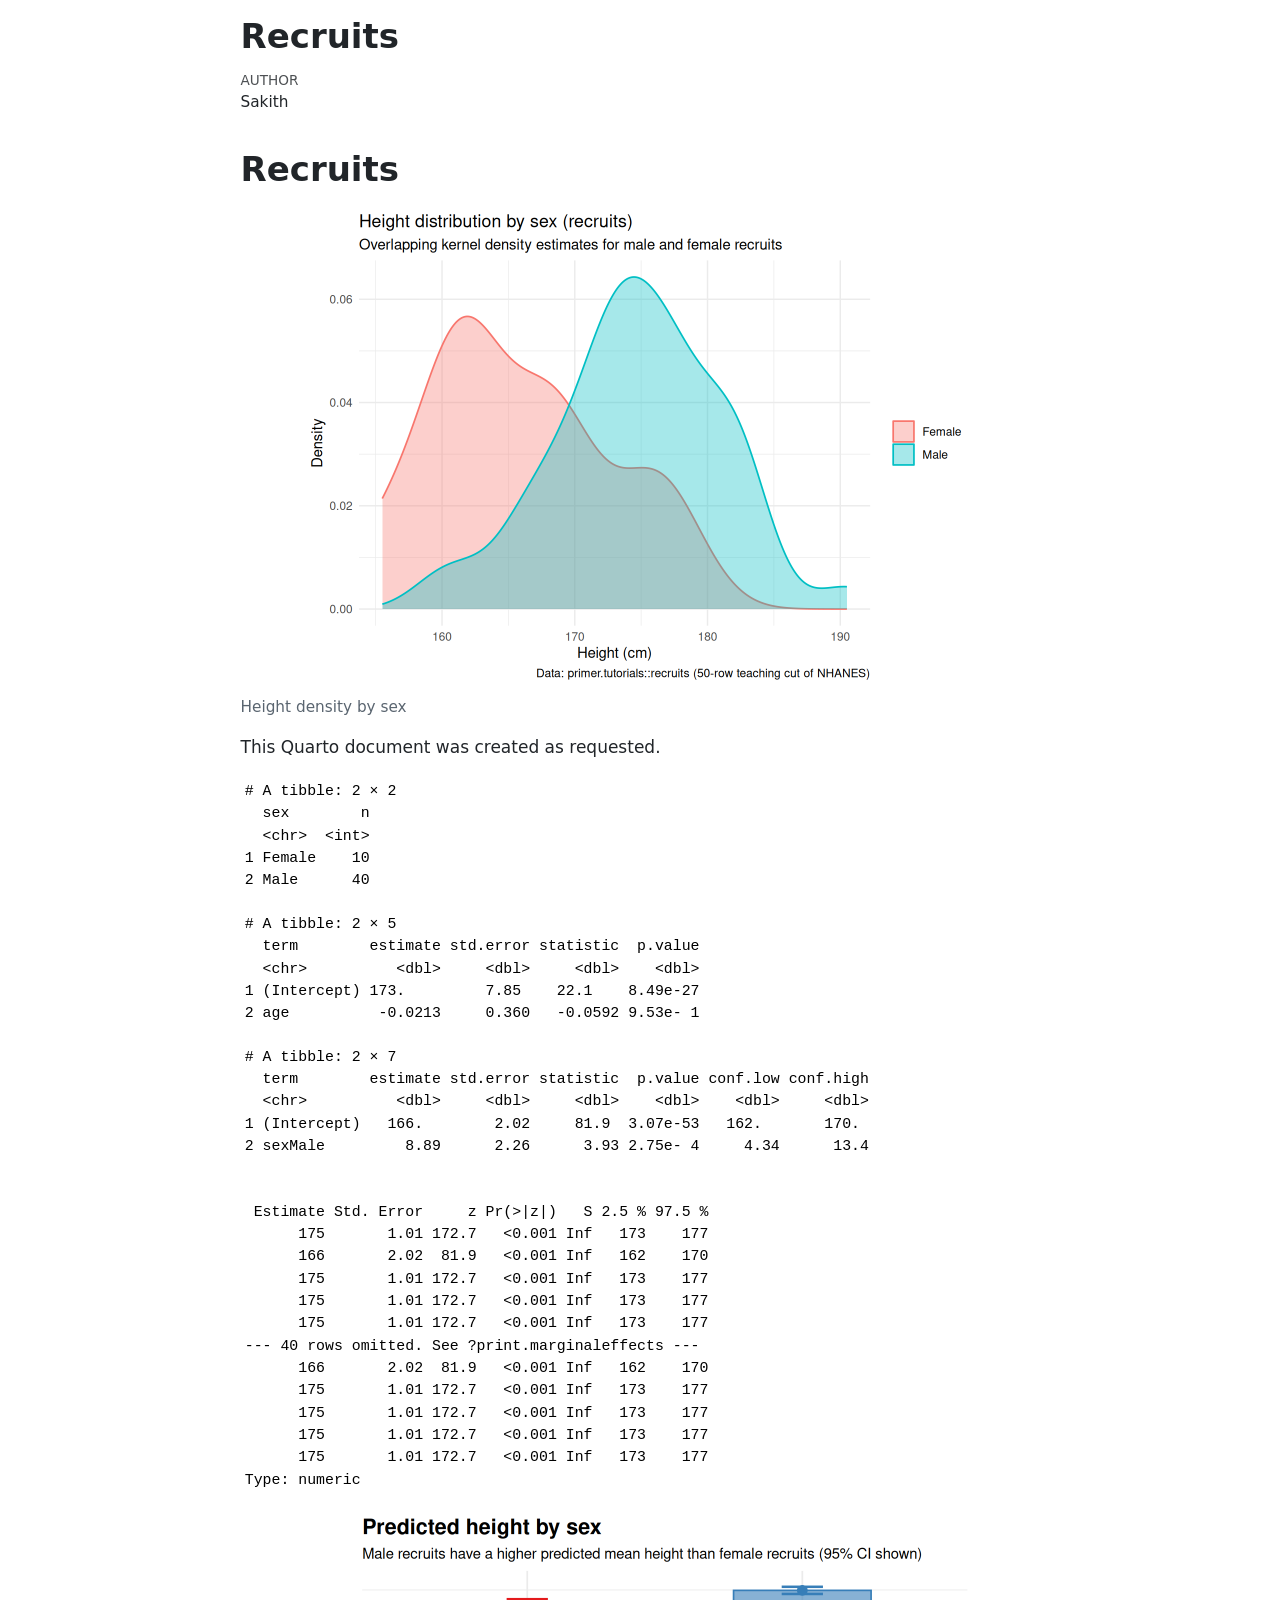
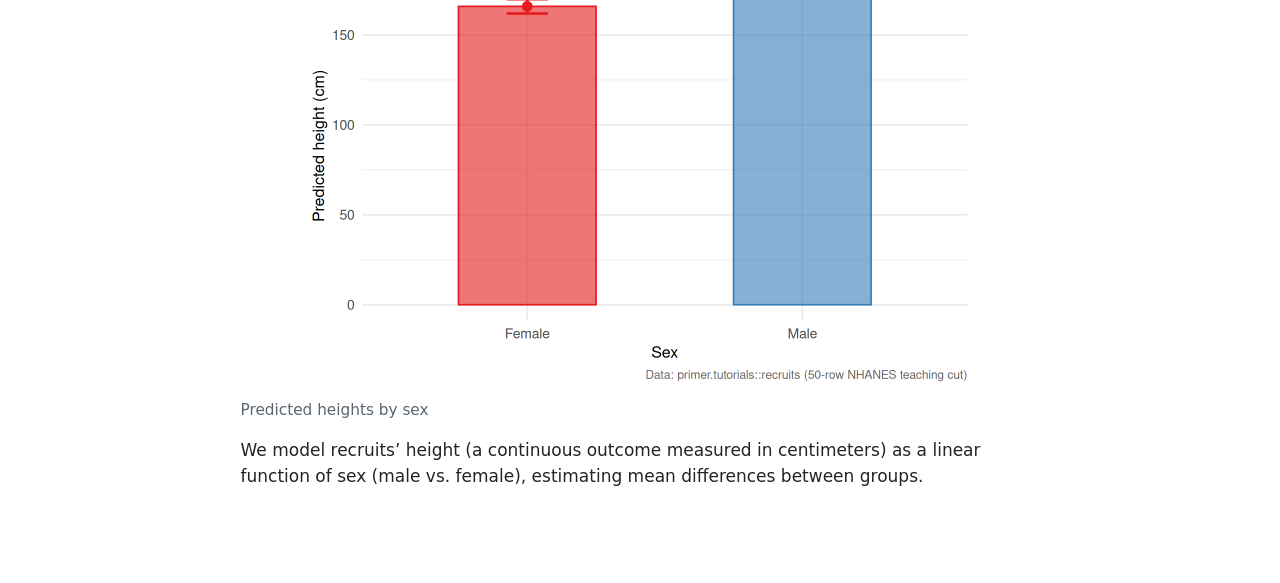
<file: docs/index.html>
<!DOCTYPE html>
<html xmlns="http://www.w3.org/1999/xhtml" lang="en" xml:lang="en"><head>

<meta charset="utf-8">
<meta name="generator" content="quarto-1.9.38">

<meta name="viewport" content="width=device-width, initial-scale=1.0, user-scalable=yes">

<meta name="author" content="Sakith">

<title>Recruits</title>
<style>
/* Default styles provided by pandoc.
** See https://pandoc.org/MANUAL.html#variables-for-html for config info.
*/
code{white-space: pre-wrap;}
span.smallcaps{font-variant: small-caps;}
div.columns{display: flex; gap: min(4vw, 1.5em);}
div.column{flex: auto; overflow-x: auto;}
div.hanging-indent{margin-left: 1.5em; text-indent: -1.5em;}
ul.task-list{list-style: none;}
ul.task-list li input[type="checkbox"] {
  width: 0.8em;
  margin: 0 0.8em 0.2em -1em; /* quarto-specific, see https://github.com/quarto-dev/quarto-cli/issues/4556 */ 
  vertical-align: middle;
}
</style>


<script src="analysis_files/libs/clipboard/clipboard.min.js"></script>
<script src="analysis_files/libs/quarto-html/quarto.js" type="module"></script>
<script src="analysis_files/libs/quarto-html/tabsets/tabsets.js" type="module"></script>
<script src="analysis_files/libs/quarto-html/popper.min.js"></script>
<script src="analysis_files/libs/quarto-html/tippy.umd.min.js"></script>
<script src="analysis_files/libs/quarto-html/anchor.min.js"></script>
<link href="analysis_files/libs/quarto-html/tippy.css" rel="stylesheet">
<link href="analysis_files/libs/quarto-html/quarto-syntax-highlighting-15634bcf2e68342d4ad2dfa704d543f6.css" rel="stylesheet" id="quarto-text-highlighting-styles">
<script src="analysis_files/libs/bootstrap/bootstrap.min.js"></script>
<link href="analysis_files/libs/bootstrap/bootstrap-icons.css" rel="stylesheet">
<link href="analysis_files/libs/bootstrap/bootstrap-d98dba2cf35ad7041ed06fceafbec85e.min.css" rel="stylesheet" append-hash="true" id="quarto-bootstrap" data-mode="light">


</head>

<body class="fullcontent quarto-light">

<div id="quarto-content" class="page-columns page-rows-contents page-layout-article">

<main class="content" id="quarto-document-content">

<header id="title-block-header" class="quarto-title-block default">
<div class="quarto-title">
<h1 class="title">Recruits</h1>
</div>



<div class="quarto-title-meta">

    <div>
    <div class="quarto-title-meta-heading">Author</div>
    <div class="quarto-title-meta-contents">
             <p>Sakith </p>
          </div>
  </div>
    
  
    
  </div>
  


</header>


<section id="recruits" class="level1">
<h1>Recruits</h1>
<div class="cell">
<div class="cell-output-display">
<div class="quarto-figure quarto-figure-center">
<figure class="figure">
<p><img src="analysis_files/figure-html/unnamed-chunk-2-1.png" class="img-fluid figure-img" width="672"></p>
<figcaption>Height density by sex</figcaption>
</figure>
</div>
</div>
</div>
<p>This Quarto document was created as requested.</p>
<div class="cell">
<div class="cell-output cell-output-stdout">
<pre><code># A tibble: 2 × 2
  sex        n
  &lt;chr&gt;  &lt;int&gt;
1 Female    10
2 Male      40</code></pre>
</div>
</div>
<div class="cell">
<div class="cell-output cell-output-stdout">
<pre><code># A tibble: 2 × 5
  term        estimate std.error statistic  p.value
  &lt;chr&gt;          &lt;dbl&gt;     &lt;dbl&gt;     &lt;dbl&gt;    &lt;dbl&gt;
1 (Intercept) 173.         7.85    22.1    8.49e-27
2 age          -0.0213     0.360   -0.0592 9.53e- 1</code></pre>
</div>
</div>
<div class="cell">
<div class="cell-output cell-output-stdout">
<pre><code># A tibble: 2 × 7
  term        estimate std.error statistic  p.value conf.low conf.high
  &lt;chr&gt;          &lt;dbl&gt;     &lt;dbl&gt;     &lt;dbl&gt;    &lt;dbl&gt;    &lt;dbl&gt;     &lt;dbl&gt;
1 (Intercept)   166.        2.02     81.9  3.07e-53   162.       170. 
2 sexMale         8.89      2.26      3.93 2.75e- 4     4.34      13.4</code></pre>
</div>
</div>
<div class="cell">
<div class="cell-output cell-output-stdout">
<pre><code>
 Estimate Std. Error     z Pr(&gt;|z|)   S 2.5 % 97.5 %
      175       1.01 172.7   &lt;0.001 Inf   173    177
      166       2.02  81.9   &lt;0.001 Inf   162    170
      175       1.01 172.7   &lt;0.001 Inf   173    177
      175       1.01 172.7   &lt;0.001 Inf   173    177
      175       1.01 172.7   &lt;0.001 Inf   173    177
--- 40 rows omitted. See ?print.marginaleffects ---
      166       2.02  81.9   &lt;0.001 Inf   162    170
      175       1.01 172.7   &lt;0.001 Inf   173    177
      175       1.01 172.7   &lt;0.001 Inf   173    177
      175       1.01 172.7   &lt;0.001 Inf   173    177
      175       1.01 172.7   &lt;0.001 Inf   173    177
Type: numeric</code></pre>
</div>
</div>
<div class="cell">
<div class="cell-output-display">
<div class="quarto-figure quarto-figure-center">
<figure class="figure">
<p><img src="analysis_files/figure-html/unnamed-chunk-4-1.png" class="img-fluid figure-img" width="672"></p>
<figcaption>Predicted heights by sex</figcaption>
</figure>
</div>
</div>
</div>
<p>We model recruits’ height (a continuous outcome measured in centimeters) as a linear function of sex (male vs.&nbsp;female), estimating mean differences between groups.</p>
</section>

</main>
<!-- /main column -->
<script id="quarto-html-after-body" type="application/javascript">
  window.document.addEventListener("DOMContentLoaded", function (event) {
    const icon = "";
    const anchorJS = new window.AnchorJS();
    anchorJS.options = {
      placement: 'right',
      icon: icon
    };
    anchorJS.add('.anchored');
    const isCodeAnnotation = (el) => {
      for (const clz of el.classList) {
        if (clz.startsWith('code-annotation-')) {                     
          return true;
        }
      }
      return false;
    }
    const onCopySuccess = function(e) {
      // button target
      const button = e.trigger;
      // don't keep focus
      button.blur();
      // flash "checked"
      button.classList.add('code-copy-button-checked');
      var currentTitle = button.getAttribute("title");
      button.setAttribute("title", "Copied!");
      let tooltip;
      if (window.bootstrap) {
        button.setAttribute("data-bs-toggle", "tooltip");
        button.setAttribute("data-bs-placement", "left");
        button.setAttribute("data-bs-title", "Copied!");
        tooltip = new bootstrap.Tooltip(button, 
          { trigger: "manual", 
            customClass: "code-copy-button-tooltip",
            offset: [0, -8]});
        tooltip.show();    
      }
      setTimeout(function() {
        if (tooltip) {
          tooltip.hide();
          button.removeAttribute("data-bs-title");
          button.removeAttribute("data-bs-toggle");
          button.removeAttribute("data-bs-placement");
        }
        button.setAttribute("title", currentTitle);
        button.classList.remove('code-copy-button-checked');
      }, 1000);
      // clear code selection
      e.clearSelection();
    }
    const getTextToCopy = function(trigger) {
      const outerScaffold = trigger.parentElement.cloneNode(true);
      const codeEl = outerScaffold.querySelector('code');
      for (const childEl of codeEl.children) {
        if (isCodeAnnotation(childEl)) {
          childEl.remove();
        }
      }
      return codeEl.innerText;
    }
    const clipboard = new window.ClipboardJS('.code-copy-button:not([data-in-quarto-modal])', {
      text: getTextToCopy
    });
    clipboard.on('success', onCopySuccess);
    if (window.document.getElementById('quarto-embedded-source-code-modal')) {
      const clipboardModal = new window.ClipboardJS('.code-copy-button[data-in-quarto-modal]', {
        text: getTextToCopy,
        container: window.document.getElementById('quarto-embedded-source-code-modal')
      });
      clipboardModal.on('success', onCopySuccess);
    }
      var localhostRegex = new RegExp(/^(?:http|https):\/\/localhost\:?[0-9]*\//);
      var mailtoRegex = new RegExp(/^mailto:/);
        var filterRegex = new RegExp('/' + window.location.host + '/');
      var isInternal = (href) => {
          return filterRegex.test(href) || localhostRegex.test(href) || mailtoRegex.test(href);
      }
      // Inspect non-navigation links and adorn them if external
     var links = window.document.querySelectorAll('a[href]:not(.nav-link):not(.navbar-brand):not(.toc-action):not(.sidebar-link):not(.sidebar-item-toggle):not(.pagination-link):not(.no-external):not([aria-hidden]):not(.dropdown-item):not(.quarto-navigation-tool):not(.about-link)');
      for (var i=0; i<links.length; i++) {
        const link = links[i];
        if (!isInternal(link.href)) {
          // undo the damage that might have been done by quarto-nav.js in the case of
          // links that we want to consider external
          if (link.dataset.originalHref !== undefined) {
            link.href = link.dataset.originalHref;
          }
        }
      }
    function tippyHover(el, contentFn, onTriggerFn, onUntriggerFn) {
      const config = {
        allowHTML: true,
        maxWidth: 500,
        delay: 100,
        arrow: false,
        appendTo: function(el) {
            return el.parentElement;
        },
        interactive: true,
        interactiveBorder: 10,
        theme: 'quarto',
        placement: 'bottom-start',
      };
      if (contentFn) {
        config.content = contentFn;
      }
      if (onTriggerFn) {
        config.onTrigger = onTriggerFn;
      }
      if (onUntriggerFn) {
        config.onUntrigger = onUntriggerFn;
      }
      window.tippy(el, config); 
    }
    const noterefs = window.document.querySelectorAll('a[role="doc-noteref"]');
    for (var i=0; i<noterefs.length; i++) {
      const ref = noterefs[i];
      tippyHover(ref, function() {
        // use id or data attribute instead here
        let href = ref.getAttribute('data-footnote-href') || ref.getAttribute('href');
        try { href = new URL(href).hash; } catch {}
        const id = href.replace(/^#\/?/, "");
        const note = window.document.getElementById(id);
        if (note) {
          return note.innerHTML;
        } else {
          return "";
        }
      });
    }
    const xrefs = window.document.querySelectorAll('a.quarto-xref');
    const processXRef = (id, note) => {
      // Strip column container classes
      const stripColumnClz = (el) => {
        el.classList.remove("page-full", "page-columns");
        if (el.children) {
          for (const child of el.children) {
            stripColumnClz(child);
          }
        }
      }
      stripColumnClz(note)
      if (id === null || id.startsWith('sec-')) {
        // Special case sections, only their first couple elements
        const container = document.createElement("div");
        if (note.children && note.children.length > 2) {
          container.appendChild(note.children[0].cloneNode(true));
          for (let i = 1; i < note.children.length; i++) {
            const child = note.children[i];
            if (child.tagName === "P" && child.innerText === "") {
              continue;
            } else {
              container.appendChild(child.cloneNode(true));
              break;
            }
          }
          if (window.Quarto?.typesetMath) {
            window.Quarto.typesetMath(container);
          }
          return container.innerHTML
        } else {
          if (window.Quarto?.typesetMath) {
            window.Quarto.typesetMath(note);
          }
          return note.innerHTML;
        }
      } else {
        // Remove any anchor links if they are present
        const anchorLink = note.querySelector('a.anchorjs-link');
        if (anchorLink) {
          anchorLink.remove();
        }
        if (window.Quarto?.typesetMath) {
          window.Quarto.typesetMath(note);
        }
        if (note.classList.contains("callout")) {
          return note.outerHTML;
        } else {
          return note.innerHTML;
        }
      }
    }
    for (var i=0; i<xrefs.length; i++) {
      const xref = xrefs[i];
      tippyHover(xref, undefined, function(instance) {
        instance.disable();
        let url = xref.getAttribute('href');
        let hash = undefined; 
        if (url.startsWith('#')) {
          hash = url;
        } else {
          try { hash = new URL(url).hash; } catch {}
        }
        if (hash) {
          const id = hash.replace(/^#\/?/, "");
          const note = window.document.getElementById(id);
          if (note !== null) {
            try {
              const html = processXRef(id, note.cloneNode(true));
              instance.setContent(html);
            } finally {
              instance.enable();
              instance.show();
            }
          } else {
            // See if we can fetch this
            fetch(url.split('#')[0])
            .then(res => res.text())
            .then(html => {
              const parser = new DOMParser();
              const htmlDoc = parser.parseFromString(html, "text/html");
              const note = htmlDoc.getElementById(id);
              if (note !== null) {
                const html = processXRef(id, note);
                instance.setContent(html);
              } 
            }).finally(() => {
              instance.enable();
              instance.show();
            });
          }
        } else {
          // See if we can fetch a full url (with no hash to target)
          // This is a special case and we should probably do some content thinning / targeting
          fetch(url)
          .then(res => res.text())
          .then(html => {
            const parser = new DOMParser();
            const htmlDoc = parser.parseFromString(html, "text/html");
            const note = htmlDoc.querySelector('main.content');
            if (note !== null) {
              // This should only happen for chapter cross references
              // (since there is no id in the URL)
              // remove the first header
              if (note.children.length > 0 && note.children[0].tagName === "HEADER") {
                note.children[0].remove();
              }
              const html = processXRef(null, note);
              instance.setContent(html);
            } 
          }).finally(() => {
            instance.enable();
            instance.show();
          });
        }
      }, function(instance) {
      });
    }
        let selectedAnnoteEl;
        const selectorForAnnotation = ( cell, annotation) => {
          let cellAttr = 'data-code-cell="' + cell + '"';
          let lineAttr = 'data-code-annotation="' +  annotation + '"';
          const selector = 'span[' + cellAttr + '][' + lineAttr + ']';
          return selector;
        }
        const selectCodeLines = (annoteEl) => {
          const doc = window.document;
          const targetCell = annoteEl.getAttribute("data-target-cell");
          const targetAnnotation = annoteEl.getAttribute("data-target-annotation");
          const annoteSpan = window.document.querySelector(selectorForAnnotation(targetCell, targetAnnotation));
          const lines = annoteSpan.getAttribute("data-code-lines").split(",");
          const lineIds = lines.map((line) => {
            return targetCell + "-" + line;
          })
          let top = null;
          let height = null;
          let parent = null;
          if (lineIds.length > 0) {
              //compute the position of the single el (top and bottom and make a div)
              const el = window.document.getElementById(lineIds[0]);
              top = el.offsetTop;
              height = el.offsetHeight;
              parent = el.parentElement.parentElement;
            if (lineIds.length > 1) {
              const lastEl = window.document.getElementById(lineIds[lineIds.length - 1]);
              const bottom = lastEl.offsetTop + lastEl.offsetHeight;
              height = bottom - top;
            }
            if (top !== null && height !== null && parent !== null) {
              // cook up a div (if necessary) and position it 
              let div = window.document.getElementById("code-annotation-line-highlight");
              if (div === null) {
                div = window.document.createElement("div");
                div.setAttribute("id", "code-annotation-line-highlight");
                div.style.position = 'absolute';
                parent.appendChild(div);
              }
              div.style.top = top - 2 + "px";
              div.style.height = height + 4 + "px";
              div.style.left = 0;
              let gutterDiv = window.document.getElementById("code-annotation-line-highlight-gutter");
              if (gutterDiv === null) {
                gutterDiv = window.document.createElement("div");
                gutterDiv.setAttribute("id", "code-annotation-line-highlight-gutter");
                gutterDiv.style.position = 'absolute';
                const codeCell = window.document.getElementById(targetCell);
                const gutter = codeCell.querySelector('.code-annotation-gutter');
                gutter.appendChild(gutterDiv);
              }
              gutterDiv.style.top = top - 2 + "px";
              gutterDiv.style.height = height + 4 + "px";
            }
            selectedAnnoteEl = annoteEl;
          }
        };
        const unselectCodeLines = () => {
          const elementsIds = ["code-annotation-line-highlight", "code-annotation-line-highlight-gutter"];
          elementsIds.forEach((elId) => {
            const div = window.document.getElementById(elId);
            if (div) {
              div.remove();
            }
          });
          selectedAnnoteEl = undefined;
        };
          // Handle positioning of the toggle
      window.addEventListener(
        "resize",
        throttle(() => {
          elRect = undefined;
          if (selectedAnnoteEl) {
            selectCodeLines(selectedAnnoteEl);
          }
        }, 10)
      );
      function throttle(fn, ms) {
      let throttle = false;
      let timer;
        return (...args) => {
          if(!throttle) { // first call gets through
              fn.apply(this, args);
              throttle = true;
          } else { // all the others get throttled
              if(timer) clearTimeout(timer); // cancel #2
              timer = setTimeout(() => {
                fn.apply(this, args);
                timer = throttle = false;
              }, ms);
          }
        };
      }
        // Attach click handler to the DT
        const annoteDls = window.document.querySelectorAll('dt[data-target-cell]');
        for (const annoteDlNode of annoteDls) {
          annoteDlNode.addEventListener('click', (event) => {
            const clickedEl = event.target;
            if (clickedEl !== selectedAnnoteEl) {
              unselectCodeLines();
              const activeEl = window.document.querySelector('dt[data-target-cell].code-annotation-active');
              if (activeEl) {
                activeEl.classList.remove('code-annotation-active');
              }
              selectCodeLines(clickedEl);
              clickedEl.classList.add('code-annotation-active');
            } else {
              // Unselect the line
              unselectCodeLines();
              clickedEl.classList.remove('code-annotation-active');
            }
          });
        }
    const findCites = (el) => {
      const parentEl = el.parentElement;
      if (parentEl) {
        const cites = parentEl.dataset.cites;
        if (cites) {
          return {
            el,
            cites: cites.split(' ')
          };
        } else {
          return findCites(el.parentElement)
        }
      } else {
        return undefined;
      }
    };
    var bibliorefs = window.document.querySelectorAll('a[role="doc-biblioref"]');
    for (var i=0; i<bibliorefs.length; i++) {
      const ref = bibliorefs[i];
      const citeInfo = findCites(ref);
      if (citeInfo) {
        tippyHover(citeInfo.el, function() {
          var popup = window.document.createElement('div');
          citeInfo.cites.forEach(function(cite) {
            var citeDiv = window.document.createElement('div');
            citeDiv.classList.add('hanging-indent');
            citeDiv.classList.add('csl-entry');
            var biblioDiv = window.document.getElementById('ref-' + cite);
            if (biblioDiv) {
              citeDiv.innerHTML = biblioDiv.innerHTML;
            }
            popup.appendChild(citeDiv);
          });
          return popup.innerHTML;
        });
      }
    }
  });
  </script>
</div> <!-- /content -->




</body></html>
</file>
<file: docs/analysis_files/libs/quarto-html/tippy.css>
.tippy-box[data-animation=fade][data-state=hidden]{opacity:0}[data-tippy-root]{max-width:calc(100vw - 10px)}.tippy-box{position:relative;background-color:#333;color:#fff;border-radius:4px;font-size:14px;line-height:1.4;white-space:normal;outline:0;transition-property:transform,visibility,opacity}.tippy-box[data-placement^=top]>.tippy-arrow{bottom:0}.tippy-box[data-placement^=top]>.tippy-arrow:before{bottom:-7px;left:0;border-width:8px 8px 0;border-top-color:initial;transform-origin:center top}.tippy-box[data-placement^=bottom]>.tippy-arrow{top:0}.tippy-box[data-placement^=bottom]>.tippy-arrow:before{top:-7px;left:0;border-width:0 8px 8px;border-bottom-color:initial;transform-origin:center bottom}.tippy-box[data-placement^=left]>.tippy-arrow{right:0}.tippy-box[data-placement^=left]>.tippy-arrow:before{border-width:8px 0 8px 8px;border-left-color:initial;right:-7px;transform-origin:center left}.tippy-box[data-placement^=right]>.tippy-arrow{left:0}.tippy-box[data-placement^=right]>.tippy-arrow:before{left:-7px;border-width:8px 8px 8px 0;border-right-color:initial;transform-origin:center right}.tippy-box[data-inertia][data-state=visible]{transition-timing-function:cubic-bezier(.54,1.5,.38,1.11)}.tippy-arrow{width:16px;height:16px;color:#333}.tippy-arrow:before{content:"";position:absolute;border-color:transparent;border-style:solid}.tippy-content{position:relative;padding:5px 9px;z-index:1}
</file>
<file: docs/analysis_files/libs/quarto-html/quarto-syntax-highlighting-15634bcf2e68342d4ad2dfa704d543f6.css>
/* quarto syntax highlight colors */
:root {
  --quarto-hl-ot-color: #003B4F;
  --quarto-hl-at-color: #657422;
  --quarto-hl-ss-color: #20794D;
  --quarto-hl-an-color: #5E5E5E;
  --quarto-hl-fu-color: #4758AB;
  --quarto-hl-st-color: #20794D;
  --quarto-hl-cf-color: #003B4F;
  --quarto-hl-op-color: #5E5E5E;
  --quarto-hl-er-color: #AD0000;
  --quarto-hl-bn-color: #AD0000;
  --quarto-hl-al-color: #AD0000;
  --quarto-hl-va-color: #111111;
  --quarto-hl-bu-color: inherit;
  --quarto-hl-ex-color: inherit;
  --quarto-hl-pp-color: #AD0000;
  --quarto-hl-in-color: #5E5E5E;
  --quarto-hl-vs-color: #20794D;
  --quarto-hl-wa-color: #5E5E5E;
  --quarto-hl-do-color: #5E5E5E;
  --quarto-hl-im-color: #00769E;
  --quarto-hl-ch-color: #20794D;
  --quarto-hl-dt-color: #AD0000;
  --quarto-hl-fl-color: #AD0000;
  --quarto-hl-co-color: #5E5E5E;
  --quarto-hl-cv-color: #5E5E5E;
  --quarto-hl-cn-color: #8f5902;
  --quarto-hl-sc-color: #5E5E5E;
  --quarto-hl-dv-color: #AD0000;
  --quarto-hl-kw-color: #003B4F;
}

/* other quarto variables */
:root {
  --quarto-font-monospace: SFMono-Regular, Menlo, Monaco, Consolas, "Liberation Mono", "Courier New", monospace;
}

/* syntax highlight based on Pandoc's rules */
pre > code.sourceCode > span {
  color: #003B4F;
}

code.sourceCode > span {
  color: #003B4F;
}

div.sourceCode,
div.sourceCode pre.sourceCode {
  color: #003B4F;
}

/* Normal */
code span {
  color: #003B4F;
}

/* Alert */
code span.al {
  color: #AD0000;
  font-style: inherit;
}

/* Annotation */
code span.an {
  color: #5E5E5E;
  font-style: inherit;
}

/* Attribute */
code span.at {
  color: #657422;
  font-style: inherit;
}

/* BaseN */
code span.bn {
  color: #AD0000;
  font-style: inherit;
}

/* BuiltIn */
code span.bu {
  font-style: inherit;
}

/* ControlFlow */
code span.cf {
  color: #003B4F;
  font-weight: bold;
  font-style: inherit;
}

/* Char */
code span.ch {
  color: #20794D;
  font-style: inherit;
}

/* Constant */
code span.cn {
  color: #8f5902;
  font-style: inherit;
}

/* Comment */
code span.co {
  color: #5E5E5E;
  font-style: inherit;
}

/* CommentVar */
code span.cv {
  color: #5E5E5E;
  font-style: italic;
}

/* Documentation */
code span.do {
  color: #5E5E5E;
  font-style: italic;
}

/* DataType */
code span.dt {
  color: #AD0000;
  font-style: inherit;
}

/* DecVal */
code span.dv {
  color: #AD0000;
  font-style: inherit;
}

/* Error */
code span.er {
  color: #AD0000;
  font-style: inherit;
}

/* Extension */
code span.ex {
  font-style: inherit;
}

/* Float */
code span.fl {
  color: #AD0000;
  font-style: inherit;
}

/* Function */
code span.fu {
  color: #4758AB;
  font-style: inherit;
}

/* Import */
code span.im {
  color: #00769E;
  font-style: inherit;
}

/* Information */
code span.in {
  color: #5E5E5E;
  font-style: inherit;
}

/* Keyword */
code span.kw {
  color: #003B4F;
  font-weight: bold;
  font-style: inherit;
}

/* Operator */
code span.op {
  color: #5E5E5E;
  font-style: inherit;
}

/* Other */
code span.ot {
  color: #003B4F;
  font-style: inherit;
}

/* Preprocessor */
code span.pp {
  color: #AD0000;
  font-style: inherit;
}

/* SpecialChar */
code span.sc {
  color: #5E5E5E;
  font-style: inherit;
}

/* SpecialString */
code span.ss {
  color: #20794D;
  font-style: inherit;
}

/* String */
code span.st {
  color: #20794D;
  font-style: inherit;
}

/* Variable */
code span.va {
  color: #111111;
  font-style: inherit;
}

/* VerbatimString */
code span.vs {
  color: #20794D;
  font-style: inherit;
}

/* Warning */
code span.wa {
  color: #5E5E5E;
  font-style: italic;
}

.prevent-inlining {
  content: "</";
}

/*# sourceMappingURL=f23921c56f73e400b49028c9186a1aa0.css.map */
</file>
